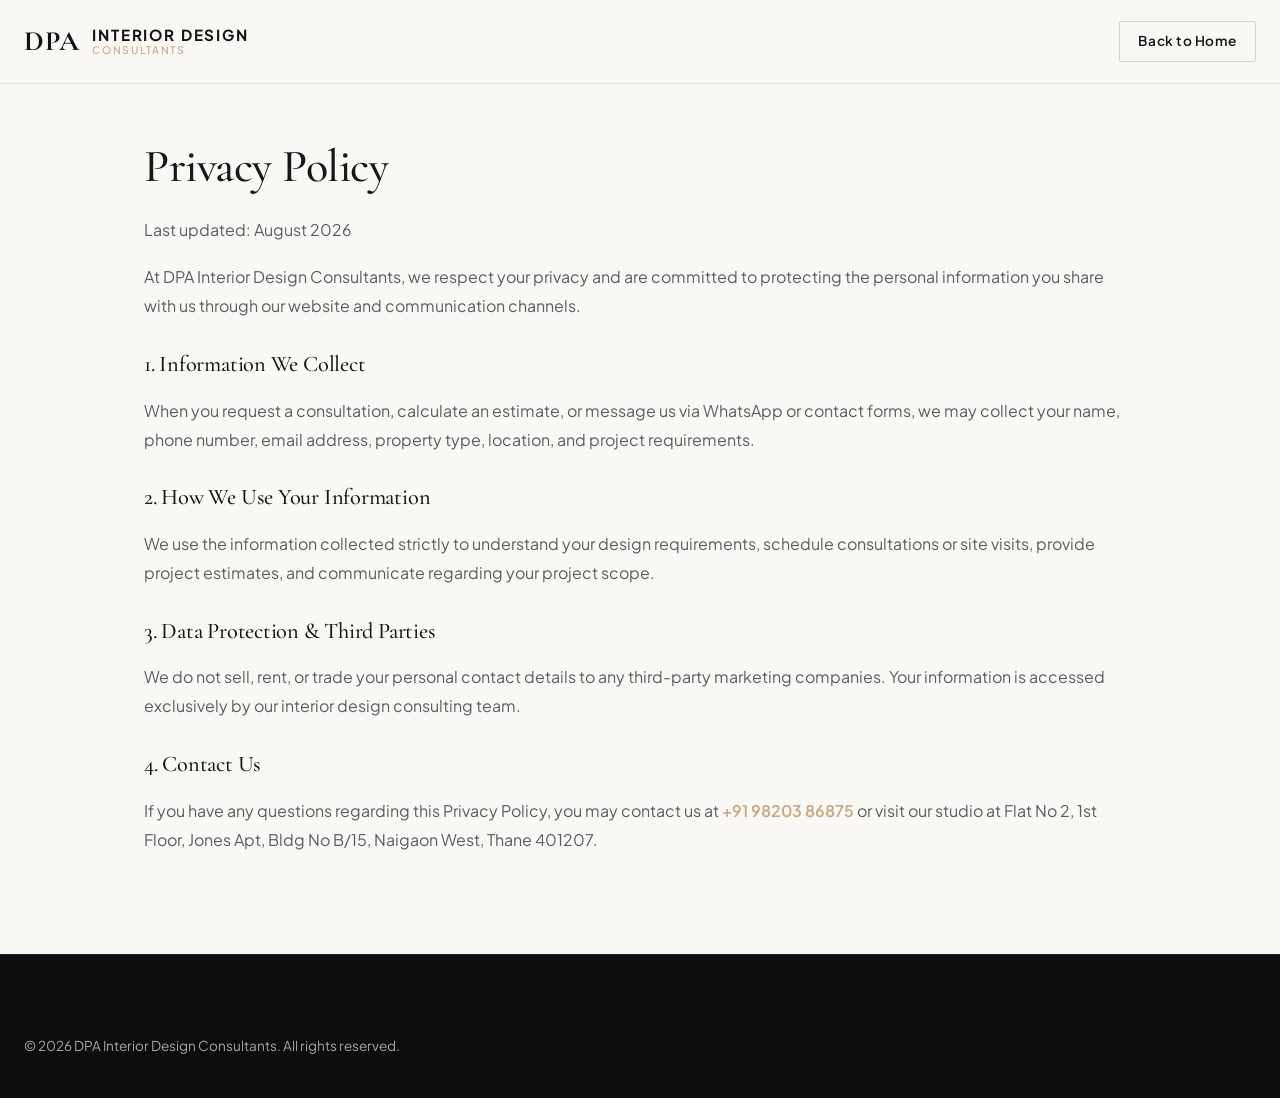
<file: privacy-policy.html>
<!DOCTYPE html>
<html lang="en">
<head>
  <meta charset="UTF-8">
  <meta name="viewport" content="width=device-width, initial-scale=1.0">
  <title>Privacy Policy | DPA Interior Design Consultants</title>
  <meta name="robots" content="noindex, follow">
  <link rel="stylesheet" href="css/style.css">
  <link rel="stylesheet" href="css/components.css">
</head>
<body style="background: #FAF8F5;">
  <header class="site-header is-light-page">
    <div class="container header-container">
      <a href="index.html" class="brand-logo">
        <span class="logo-symbol" style="color: #111215;">DPA</span>
        <div class="logo-text-wrap">
          <span class="logo-main-text" style="color: #111215;">Interior Design</span>
          <span class="logo-sub-text">Consultants</span>
        </div>
      </a>
      <a href="index.html" class="btn btn-outline-dark" style="padding: 8px 18px; font-size: 0.85rem;">Back to Home</a>
    </div>
  </header>

  <main class="section-spacing" style="padding-top: 140px;">
    <div class="container-narrow">
      <h1 class="heading-section" style="margin-bottom: 24px;">Privacy Policy</h1>
      <p style="color: var(--text-muted); margin-bottom: 20px;">Last updated: August 2026</p>

      <div style="color: var(--text-muted); line-height: 1.8; display: flex; flex-direction: column; gap: 20px;">
        <p>At DPA Interior Design Consultants, we respect your privacy and are committed to protecting the personal information you share with us through our website and communication channels.</p>
        
        <h2 style="font-size: 1.4rem; color: var(--text-main); margin-top: 10px;">1. Information We Collect</h2>
        <p>When you request a consultation, calculate an estimate, or message us via WhatsApp or contact forms, we may collect your name, phone number, email address, property type, location, and project requirements.</p>

        <h2 style="font-size: 1.4rem; color: var(--text-main); margin-top: 10px;">2. How We Use Your Information</h2>
        <p>We use the information collected strictly to understand your design requirements, schedule consultations or site visits, provide project estimates, and communicate regarding your project scope.</p>

        <h2 style="font-size: 1.4rem; color: var(--text-main); margin-top: 10px;">3. Data Protection &amp; Third Parties</h2>
        <p>We do not sell, rent, or trade your personal contact details to any third-party marketing companies. Your information is accessed exclusively by our interior design consulting team.</p>

        <h2 style="font-size: 1.4rem; color: var(--text-main); margin-top: 10px;">4. Contact Us</h2>
        <p>If you have any questions regarding this Privacy Policy, you may contact us at <a href="tel:9820386875" style="color: var(--accent-gold); font-weight: 600;">+91 98203 86875</a> or visit our studio at Flat No 2, 1st Floor, Jones Apt, Bldg No B/15, Naigaon West, Thane 401207.</p>
      </div>
    </div>
  </main>

  <footer class="site-footer">
    <div class="container text-center">
      <p style="font-size: 0.85rem; color: var(--text-light-muted);">&copy; 2026 DPA Interior Design Consultants. All rights reserved.</p>
    </div>
  </footer>
</body>
</html>
</file>
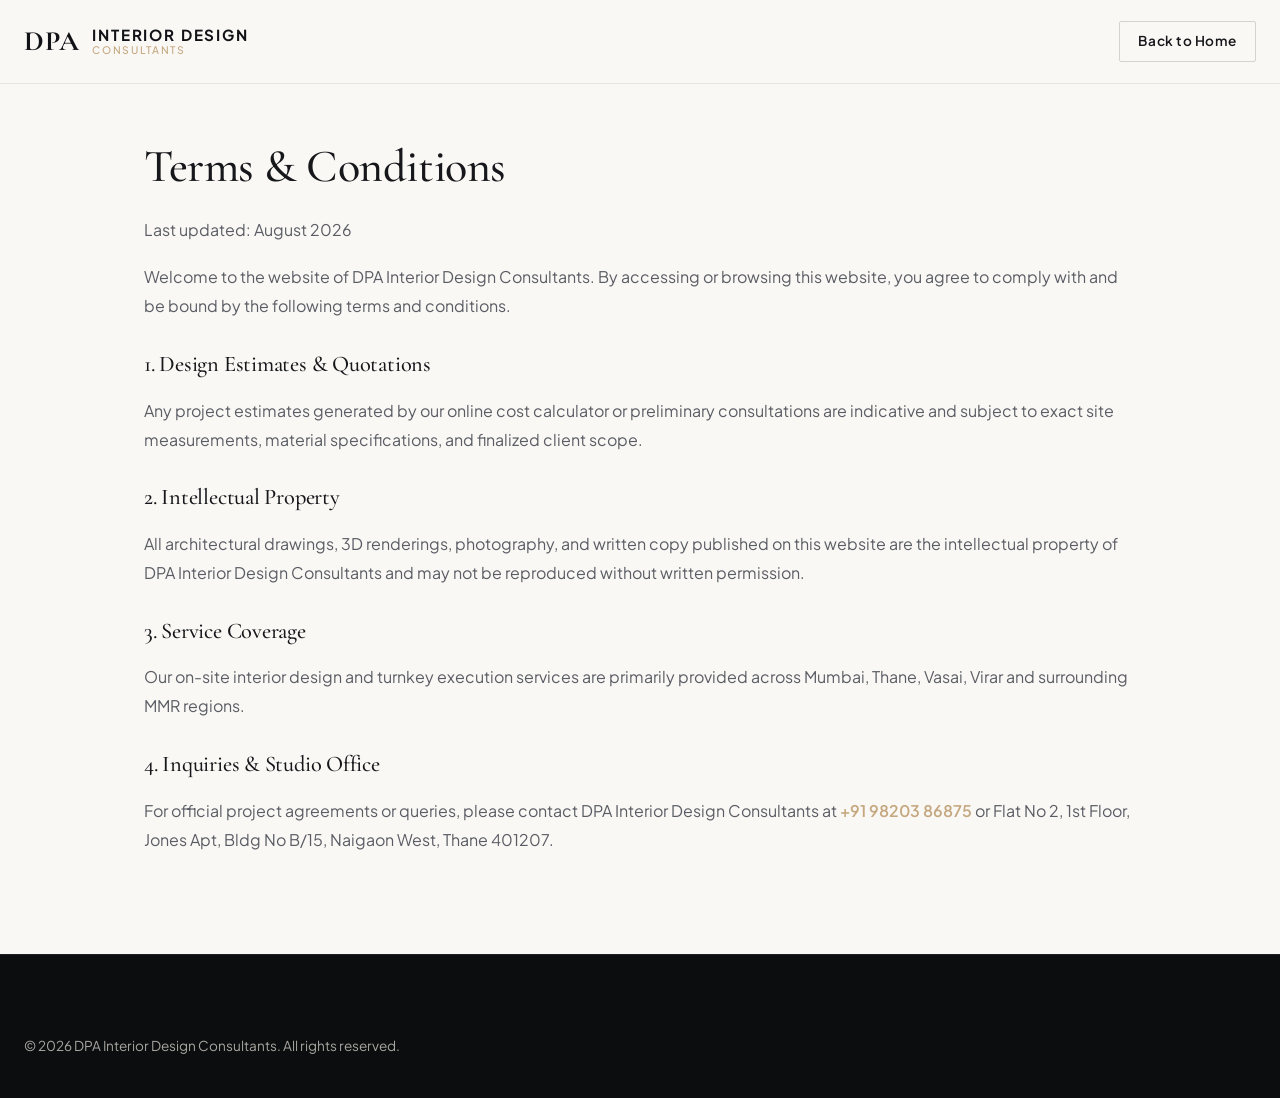
<file: terms-conditions.html>
<!DOCTYPE html>
<html lang="en">
<head>
  <meta charset="UTF-8">
  <meta name="viewport" content="width=device-width, initial-scale=1.0">
  <title>Terms &amp; Conditions | DPA Interior Design Consultants</title>
  <meta name="robots" content="noindex, follow">
  <link rel="stylesheet" href="css/style.css">
  <link rel="stylesheet" href="css/components.css">
</head>
<body style="background: #FAF8F5;">
  <header class="site-header is-light-page">
    <div class="container header-container">
      <a href="index.html" class="brand-logo">
        <span class="logo-symbol" style="color: #111215;">DPA</span>
        <div class="logo-text-wrap">
          <span class="logo-main-text" style="color: #111215;">Interior Design</span>
          <span class="logo-sub-text">Consultants</span>
        </div>
      </a>
      <a href="index.html" class="btn btn-outline-dark" style="padding: 8px 18px; font-size: 0.85rem;">Back to Home</a>
    </div>
  </header>

  <main class="section-spacing" style="padding-top: 140px;">
    <div class="container-narrow">
      <h1 class="heading-section" style="margin-bottom: 24px;">Terms &amp; Conditions</h1>
      <p style="color: var(--text-muted); margin-bottom: 20px;">Last updated: August 2026</p>

      <div style="color: var(--text-muted); line-height: 1.8; display: flex; flex-direction: column; gap: 20px;">
        <p>Welcome to the website of DPA Interior Design Consultants. By accessing or browsing this website, you agree to comply with and be bound by the following terms and conditions.</p>
        
        <h2 style="font-size: 1.4rem; color: var(--text-main); margin-top: 10px;">1. Design Estimates &amp; Quotations</h2>
        <p>Any project estimates generated by our online cost calculator or preliminary consultations are indicative and subject to exact site measurements, material specifications, and finalized client scope.</p>

        <h2 style="font-size: 1.4rem; color: var(--text-main); margin-top: 10px;">2. Intellectual Property</h2>
        <p>All architectural drawings, 3D renderings, photography, and written copy published on this website are the intellectual property of DPA Interior Design Consultants and may not be reproduced without written permission.</p>

        <h2 style="font-size: 1.4rem; color: var(--text-main); margin-top: 10px;">3. Service Coverage</h2>
        <p>Our on-site interior design and turnkey execution services are primarily provided across Mumbai, Thane, Vasai, Virar and surrounding MMR regions.</p>

        <h2 style="font-size: 1.4rem; color: var(--text-main); margin-top: 10px;">4. Inquiries &amp; Studio Office</h2>
        <p>For official project agreements or queries, please contact DPA Interior Design Consultants at <a href="tel:9820386875" style="color: var(--accent-gold); font-weight: 600;">+91 98203 86875</a> or Flat No 2, 1st Floor, Jones Apt, Bldg No B/15, Naigaon West, Thane 401207.</p>
      </div>
    </div>
  </main>

  <footer class="site-footer">
    <div class="container text-center">
      <p style="font-size: 0.85rem; color: var(--text-light-muted);">&copy; 2026 DPA Interior Design Consultants. All rights reserved.</p>
    </div>
  </footer>
</body>
</html>
</file>
<file: css/style.css>
/* ==========================================================================
   DPA INTERIOR DESIGN CONSULTANTS - DESIGN SYSTEM & MASTER STYLESHEET
   Serving Mumbai, Thane, Vasai, Virar
   ========================================================================== */

/* --- Google Fonts Import --- */
@import url('https://fonts.googleapis.com/css2?family=Cormorant+Garamond:ital,wght@0,400;0,500;0,600;0,700;1,400&family=Plus+Jakarta+Sans:wght@300;400;500;600;700&display=swap');

/* --- CSS Variables / Design Tokens --- */
:root {
  /* Color Palette */
  --bg-body: #FAF8F5;
  --bg-surface: #FFFFFF;
  --bg-warm: #F3EFE6;
  --bg-beige: #EAE4D8;
  --bg-dark: #111215;
  --bg-dark-surface: #181A1E;
  --bg-dark-elevated: #22252C;

  --text-main: #16171A;
  --text-muted: #5A5D64;
  --text-subtle: #858890;
  --text-light: #F8F6F2;
  --text-light-muted: #A8A6A0;

  --accent-gold: #C5A880;
  --accent-gold-hover: #B4966E;
  --accent-gold-light: #EFE8DE;
  --accent-gold-subtle: rgba(197, 168, 128, 0.15);
  
  --whatsapp-green: #25D366;
  --whatsapp-dark: #128C7E;
  --whatsapp-hover: #20BA5A;

  --border-light: rgba(22, 23, 26, 0.08);
  --border-medium: rgba(22, 23, 26, 0.16);
  --border-dark: rgba(248, 246, 242, 0.12);
  --border-gold: rgba(197, 168, 128, 0.35);

  /* Typography */
  --font-serif: 'Cormorant Garamond', Georgia, serif;
  --font-sans: 'Plus Jakarta Sans', -apple-system, BlinkMacSystemFont, sans-serif;

  /* Elevations & Shadows */
  --shadow-sm: 0 2px 8px rgba(0, 0, 0, 0.04);
  --shadow-md: 0 10px 30px rgba(0, 0, 0, 0.07);
  --shadow-lg: 0 20px 50px rgba(0, 0, 0, 0.12);
  --shadow-gold: 0 10px 25px rgba(197, 168, 128, 0.25);
  --shadow-dark: 0 20px 40px rgba(0, 0, 0, 0.35);

  /* Transitions */
  --transition-fast: 0.2s cubic-bezier(0.25, 1, 0.5, 1);
  --transition-normal: 0.35s cubic-bezier(0.25, 1, 0.5, 1);
  --transition-slow: 0.6s cubic-bezier(0.16, 1, 0.3, 1);

  /* Spacing & Layout */
  --container-max: 1280px;
  --container-narrow: 1040px;
  --header-height: 84px;
  --border-radius-sm: 2px;
  --border-radius-md: 6px;
  --border-radius-lg: 12px;
}

/* --- Global Reset & Box Sizing --- */
*, *::before, *::after {
  box-sizing: border-box;
  margin: 0;
  padding: 0;
}

html {
  font-size: 16px;
  scroll-behavior: smooth;
  -webkit-font-smoothing: antialiased;
  -moz-osx-font-smoothing: grayscale;
}

body {
  font-family: var(--font-sans);
  background-color: var(--bg-body);
  color: var(--text-main);
  line-height: 1.65;
  font-weight: 400;
  overflow-x: hidden;
  position: relative;
}

img, picture, svg, video {
  display: block;
  max-width: 100%;
  height: auto;
}

a {
  color: inherit;
  text-decoration: none;
  transition: color var(--transition-fast);
}

button, input, select, textarea {
  font: inherit;
  color: inherit;
}

button {
  background: none;
  border: none;
  cursor: pointer;
}

ul, ol {
  list-style: none;
}

/* --- Container & Layout Helpers --- */
.container {
  width: 100%;
  max-width: var(--container-max);
  margin-left: auto;
  margin-right: auto;
  padding-left: 24px;
  padding-right: 24px;
}

.container-narrow {
  width: 100%;
  max-width: var(--container-narrow);
  margin-left: auto;
  margin-right: auto;
  padding-left: 24px;
  padding-right: 24px;
}

.container-fluid {
  width: 100%;
  padding-left: 24px;
  padding-right: 24px;
}

.section-spacing {
  padding-top: 100px;
  padding-bottom: 100px;
}

.section-spacing-sm {
  padding-top: 64px;
  padding-bottom: 64px;
}

/* --- Typography System --- */
h1, h2, h3, h4, .font-serif {
  font-family: var(--font-serif);
  font-weight: 500;
  line-height: 1.15;
  color: var(--text-main);
  letter-spacing: -0.01em;
}

.heading-hero {
  font-size: clamp(2.8rem, 5.5vw, 4.8rem);
  font-weight: 500;
  line-height: 1.08;
  letter-spacing: -0.02em;
}

.heading-section {
  font-size: clamp(2.2rem, 3.6vw, 3.2rem);
  line-height: 1.15;
  margin-bottom: 16px;
}

.heading-sub {
  font-size: clamp(1.35rem, 2vw, 1.75rem);
  font-weight: 600;
}

.subheading-lead {
  font-size: clamp(1.05rem, 1.25vw, 1.2rem);
  color: var(--text-muted);
  line-height: 1.65;
  max-width: 680px;
}

.section-header {
  margin-bottom: 56px;
}

.section-header.text-center {
  text-align: center;
  margin-left: auto;
  margin-right: auto;
}

.section-header.text-center .subheading-lead {
  margin-left: auto;
  margin-right: auto;
}

/* Micro Caps Label */
.label-eyebrow {
  display: inline-flex;
  align-items: center;
  gap: 8px;
  font-size: 0.8rem;
  font-weight: 600;
  text-transform: uppercase;
  letter-spacing: 0.18em;
  color: var(--accent-gold);
  margin-bottom: 12px;
}

.label-eyebrow::before {
  content: '';
  display: inline-block;
  width: 24px;
  height: 1px;
  background-color: var(--accent-gold);
}

.label-eyebrow.no-line::before {
  display: none;
}

.label-eyebrow.text-light {
  color: var(--accent-gold);
}

.label-eyebrow.text-light::before {
  background-color: var(--accent-gold);
}

/* Location Pills */
.location-pills {
  display: inline-flex;
  flex-wrap: wrap;
  align-items: center;
  gap: 8px;
  font-size: 0.85rem;
  font-weight: 500;
  letter-spacing: 0.06em;
  color: var(--text-light-muted);
}

.location-dot {
  color: var(--accent-gold);
  font-size: 0.75rem;
}

/* --- Action Buttons & CTAs --- */
.btn {
  display: inline-flex;
  align-items: center;
  justify-content: center;
  gap: 10px;
  padding: 15px 30px;
  font-size: 0.95rem;
  font-weight: 600;
  letter-spacing: 0.04em;
  border-radius: var(--border-radius-sm);
  transition: all var(--transition-normal);
  text-align: center;
  position: relative;
  overflow: hidden;
  cursor: pointer;
  white-space: nowrap;
}

.btn svg {
  transition: transform var(--transition-fast);
  flex-shrink: 0;
}

.btn:hover svg {
  transform: translateX(4px);
}

/* Primary CTA - Gold / Charcoal */
.btn-primary {
  background-color: var(--accent-gold);
  color: #FFFFFF;
  border: 1px solid var(--accent-gold);
  box-shadow: 0 4px 15px rgba(197, 168, 128, 0.3);
}

.btn-primary:hover {
  background-color: var(--accent-gold-hover);
  border-color: var(--accent-gold-hover);
  box-shadow: 0 8px 25px rgba(197, 168, 128, 0.45);
  transform: translateY(-2px);
  color: #FFFFFF;
}

/* Secondary CTA - Outline */
.btn-outline-light {
  background: transparent;
  color: var(--text-light);
  border: 1px solid rgba(255, 255, 255, 0.35);
  backdrop-filter: blur(4px);
}

.btn-outline-light:hover {
  background: rgba(255, 255, 255, 0.15);
  border-color: #FFFFFF;
  color: #FFFFFF;
  transform: translateY(-2px);
}

.btn-outline-dark {
  background: transparent;
  color: var(--text-main);
  border: 1px solid var(--border-medium);
}

.btn-outline-dark:hover {
  background: var(--text-main);
  color: #FFFFFF;
  border-color: var(--text-main);
  transform: translateY(-2px);
}

/* Dark Solid Button */
.btn-dark {
  background-color: var(--bg-dark);
  color: #FFFFFF;
  border: 1px solid var(--bg-dark);
}

.btn-dark:hover {
  background-color: #000000;
  transform: translateY(-2px);
  box-shadow: var(--shadow-md);
  color: #FFFFFF;
}

/* WhatsApp CTA Button */
.btn-whatsapp {
  background-color: var(--whatsapp-green);
  color: #FFFFFF;
  border: 1px solid var(--whatsapp-green);
  box-shadow: 0 4px 14px rgba(37, 211, 102, 0.3);
}

.btn-whatsapp:hover {
  background-color: var(--whatsapp-hover);
  border-color: var(--whatsapp-hover);
  transform: translateY(-2px);
  box-shadow: 0 8px 22px rgba(37, 211, 102, 0.45);
  color: #FFFFFF;
}

/* Minimal Text Link CTA */
.btn-link-arrow {
  display: inline-flex;
  align-items: center;
  gap: 8px;
  font-size: 0.95rem;
  font-weight: 600;
  letter-spacing: 0.04em;
  color: var(--text-main);
  padding: 4px 0;
  position: relative;
}

.btn-link-arrow::after {
  content: '';
  position: absolute;
  bottom: 0;
  left: 0;
  width: 100%;
  height: 1px;
  background-color: currentColor;
  transform: scaleX(0.35);
  transform-origin: left;
  transition: transform var(--transition-normal);
}

.btn-link-arrow:hover::after {
  transform: scaleX(1);
}

.btn-link-arrow svg {
  transition: transform var(--transition-fast);
}

.btn-link-arrow:hover svg {
  transform: translateX(5px);
}

.btn-link-arrow.text-light {
  color: var(--text-light);
}

.btn-link-arrow.text-gold {
  color: var(--accent-gold);
}

/* Button Group */
.btn-group {
  display: flex;
  flex-wrap: wrap;
  align-items: center;
  gap: 16px;
}

/* --- Section Dark Themes --- */
.bg-dark-section {
  background-color: var(--bg-dark);
  color: var(--text-light);
}

.bg-dark-section h1,
.bg-dark-section h2,
.bg-dark-section h3,
.bg-dark-section h4 {
  color: var(--text-light);
}

.bg-dark-section .subheading-lead {
  color: var(--text-light-muted);
}

.bg-warm-section {
  background-color: var(--bg-warm);
}

/* --- Grid Utilities --- */
.grid-2 {
  display: grid;
  grid-template-columns: repeat(2, 1fr);
  gap: 48px;
  align-items: center;
}

.grid-3 {
  display: grid;
  grid-template-columns: repeat(3, 1fr);
  gap: 32px;
}

.grid-4 {
  display: grid;
  grid-template-columns: repeat(4, 1fr);
  gap: 24px;
}

/* --- Animations & Keyframes --- */
@keyframes fadeIn {
  from { opacity: 0; }
  to { opacity: 1; }
}

@keyframes fadeInUp {
  from {
    opacity: 0;
    transform: translateY(28px);
  }
  to {
    opacity: 1;
    transform: translateY(0);
  }
}

@keyframes pulseGlow {
  0%, 100% {
    box-shadow: 0 0 0 0 rgba(37, 211, 102, 0.4);
  }
  50% {
    box-shadow: 0 0 0 14px rgba(37, 211, 102, 0);
  }
}

@keyframes subtleBounce {
  0%, 20%, 50%, 80%, 100% { transform: translateY(0); }
  40% { transform: translateY(6px); }
  60% { transform: translateY(3px); }
}

.fade-in {
  animation: fadeIn 0.8s ease forwards;
}

.fade-in-up {
  animation: fadeInUp 0.9s cubic-bezier(0.16, 1, 0.3, 1) forwards;
}

/* Scroll reveal utility classes handled by JS */
.reveal {
  opacity: 0;
  transform: translateY(30px);
  transition: opacity 0.8s cubic-bezier(0.16, 1, 0.3, 1), transform 0.8s cubic-bezier(0.16, 1, 0.3, 1);
  will-change: opacity, transform;
}

.reveal.is-visible {
  opacity: 1;
  transform: translateY(0);
}

.reveal-delay-1 { transition-delay: 0.1s; }
.reveal-delay-2 { transition-delay: 0.2s; }
.reveal-delay-3 { transition-delay: 0.3s; }
.reveal-delay-4 { transition-delay: 0.4s; }

/* Responsive adjustments */
@media (max-width: 991px) {
  .section-spacing {
    padding-top: 80px;
    padding-bottom: 80px;
  }
  .grid-2, .grid-3, .grid-4 {
    grid-template-columns: 1fr;
    gap: 32px;
  }
}

@media (max-width: 767px) {
  .section-spacing {
    padding-top: 60px;
    padding-bottom: 60px;
  }
  .btn-group {
    flex-direction: column;
    width: 100%;
  }
  .btn-group .btn {
    width: 100%;
  }
}
</file>
<file: css/components.css>
/* ==========================================================================
   DPA INTERIOR DESIGN CONSULTANTS - COMPONENTS & UI MODULES
   ========================================================================== */

/* --------------------------------------------------------------------------
   1. STICKY HEADER & NAVIGATION
   -------------------------------------------------------------------------- */
.site-header {
  position: fixed;
  top: 0;
  left: 0;
  width: 100%;
  height: var(--header-height);
  z-index: 1000;
  transition: all var(--transition-normal);
  background: transparent;
}

.site-header.is-scrolled {
  background: rgba(18, 19, 22, 0.88);
  backdrop-filter: blur(14px);
  -webkit-backdrop-filter: blur(14px);
  border-bottom: 1px solid rgba(255, 255, 255, 0.08);
  box-shadow: 0 10px 30px rgba(0, 0, 0, 0.25);
  height: 72px;
}

.site-header.is-light-page:not(.is-scrolled) {
  background: rgba(250, 248, 245, 0.92);
  backdrop-filter: blur(12px);
  border-bottom: 1px solid var(--border-light);
}

.header-container {
  display: flex;
  align-items: center;
  justify-content: space-between;
  height: 100%;
}

/* Brand Logo */
.brand-logo {
  display: flex;
  align-items: center;
  gap: 12px;
  text-decoration: none;
}

.logo-symbol {
  font-family: var(--font-serif);
  font-size: 1.75rem;
  font-weight: 700;
  letter-spacing: 0.04em;
  color: #FFFFFF;
  line-height: 1;
}

.site-header.is-light-page:not(.is-scrolled) .logo-symbol {
  color: var(--text-main);
}

.logo-text-wrap {
  display: flex;
  flex-direction: column;
}

.logo-main-text {
  font-size: 0.95rem;
  font-weight: 700;
  letter-spacing: 0.12em;
  text-transform: uppercase;
  color: #FFFFFF;
  line-height: 1.1;
}

.site-header.is-light-page:not(.is-scrolled) .logo-main-text {
  color: var(--text-main);
}

.logo-sub-text {
  font-size: 0.65rem;
  font-weight: 500;
  letter-spacing: 0.16em;
  text-transform: uppercase;
  color: var(--accent-gold);
  line-height: 1.2;
}

/* Nav Menu */
.nav-menu {
  display: flex;
  align-items: center;
  gap: 36px;
}

.nav-link {
  font-size: 0.9rem;
  font-weight: 500;
  letter-spacing: 0.05em;
  color: rgba(255, 255, 255, 0.85);
  position: relative;
  padding: 6px 0;
  transition: color var(--transition-fast);
}

.site-header.is-light-page:not(.is-scrolled) .nav-link {
  color: var(--text-main);
}

.nav-link::after {
  content: '';
  position: absolute;
  bottom: 0;
  left: 0;
  width: 0;
  height: 2px;
  background-color: var(--accent-gold);
  transition: width var(--transition-normal);
}

.nav-link:hover,
.nav-link.active {
  color: #FFFFFF;
}

.site-header.is-light-page:not(.is-scrolled) .nav-link:hover,
.site-header.is-light-page:not(.is-scrolled) .nav-link.active {
  color: var(--accent-gold);
}

.nav-link:hover::after,
.nav-link.active::after {
  width: 100%;
}

/* Header Actions */
.header-actions {
  display: flex;
  align-items: center;
  gap: 16px;
}

.header-whatsapp-btn {
  display: inline-flex;
  align-items: center;
  gap: 8px;
  padding: 10px 20px;
  font-size: 0.85rem;
  font-weight: 600;
  letter-spacing: 0.03em;
  color: #FFFFFF;
  background-color: var(--whatsapp-green);
  border-radius: var(--border-radius-sm);
  transition: all var(--transition-fast);
}

.header-whatsapp-btn:hover {
  background-color: var(--whatsapp-hover);
  transform: translateY(-1px);
}

/* Mobile Hamburger Toggle */
.mobile-nav-toggle {
  display: none;
  flex-direction: column;
  justify-content: center;
  gap: 5px;
  width: 40px;
  height: 40px;
  padding: 8px;
  cursor: pointer;
  z-index: 1100;
}

.hamburger-line {
  width: 100%;
  height: 2px;
  background-color: #FFFFFF;
  transition: all var(--transition-fast);
}

.site-header.is-light-page:not(.is-scrolled) .hamburger-line {
  background-color: var(--text-main);
}

.mobile-nav-toggle.is-active .hamburger-line:nth-child(1) {
  transform: translateY(7px) rotate(45deg);
  background-color: #FFFFFF;
}

.mobile-nav-toggle.is-active .hamburger-line:nth-child(2) {
  opacity: 0;
}

.mobile-nav-toggle.is-active .hamburger-line:nth-child(3) {
  transform: translateY(-7px) rotate(-45deg);
  background-color: #FFFFFF;
}

/* Mobile Navigation Overlay Drawer */
.mobile-drawer {
  position: fixed;
  top: 0;
  right: -100%;
  width: 100%;
  max-width: 380px;
  height: 100vh;
  background-color: var(--bg-dark);
  border-left: 1px solid rgba(255, 255, 255, 0.1);
  padding: 100px 32px 40px;
  display: flex;
  flex-direction: column;
  justify-content: space-between;
  transition: right 0.4s cubic-bezier(0.16, 1, 0.3, 1);
  z-index: 1050;
  box-shadow: -10px 0 40px rgba(0, 0, 0, 0.6);
}

.mobile-drawer.is-open {
  right: 0;
}

.mobile-drawer-overlay {
  position: fixed;
  inset: 0;
  background: rgba(0, 0, 0, 0.7);
  backdrop-filter: blur(4px);
  z-index: 1040;
  opacity: 0;
  visibility: hidden;
  transition: all var(--transition-normal);
}

.mobile-drawer-overlay.is-open {
  opacity: 1;
  visibility: visible;
}

.mobile-nav-list {
  display: flex;
  flex-direction: column;
  gap: 20px;
}

.mobile-nav-item a {
  font-family: var(--font-serif);
  font-size: 1.6rem;
  color: var(--text-light);
  display: block;
  padding: 4px 0;
  transition: color var(--transition-fast);
}

.mobile-nav-item a:hover,
.mobile-nav-item a.active {
  color: var(--accent-gold);
}

.mobile-drawer-footer {
  display: flex;
  flex-direction: column;
  gap: 16px;
  padding-top: 24px;
  border-top: 1px solid rgba(255, 255, 255, 0.1);
}

.mobile-contact-snippet {
  font-size: 0.85rem;
  color: var(--text-light-muted);
}

.mobile-contact-snippet a {
  color: var(--accent-gold);
  font-weight: 600;
}

/* --------------------------------------------------------------------------
   2. HERO SECTION
   -------------------------------------------------------------------------- */
.hero-section {
  position: relative;
  min-height: 100vh;
  display: flex;
  align-items: center;
  padding-top: calc(var(--header-height) + 40px);
  padding-bottom: 80px;
  background-color: var(--bg-dark);
  overflow: hidden;
}

.hero-background {
  position: absolute;
  inset: 0;
  z-index: 1;
}

.hero-background img {
  width: 100%;
  height: 100%;
  object-fit: cover;
  object-position: center 35%;
  transform: scale(1.03);
  transition: transform 8s ease;
}

.hero-section:hover .hero-background img {
  transform: scale(1.06);
}

.hero-overlay {
  position: absolute;
  inset: 0;
  background: linear-gradient(
    180deg,
    rgba(17, 18, 21, 0.75) 0%,
    rgba(17, 18, 21, 0.65) 45%,
    rgba(17, 18, 21, 0.92) 100%
  );
  z-index: 2;
}

.hero-content {
  position: relative;
  z-index: 3;
  max-width: 820px;
}

.hero-location-badge {
  display: inline-flex;
  align-items: center;
  gap: 8px;
  padding: 6px 14px;
  background: rgba(255, 255, 255, 0.08);
  border: 1px solid rgba(255, 255, 255, 0.15);
  backdrop-filter: blur(8px);
  border-radius: 30px;
  font-size: 0.8rem;
  font-weight: 500;
  letter-spacing: 0.1em;
  text-transform: uppercase;
  color: var(--text-light);
  margin-bottom: 24px;
}

.hero-headline {
  color: var(--text-light);
  margin-bottom: 20px;
}

.hero-subheadline {
  font-size: clamp(1.1rem, 1.4vw, 1.35rem);
  color: rgba(248, 246, 242, 0.9);
  line-height: 1.6;
  max-width: 650px;
  margin-bottom: 36px;
}

.hero-actions-wrap {
  margin-bottom: 24px;
}

.hero-note-link {
  display: inline-flex;
  align-items: center;
  gap: 6px;
  font-size: 0.9rem;
  color: var(--accent-gold);
  font-weight: 500;
  letter-spacing: 0.02em;
  transition: all var(--transition-fast);
}

.hero-note-link:hover {
  color: #FFFFFF;
  transform: translateX(4px);
}

.hero-scroll-indicator {
  position: absolute;
  bottom: 30px;
  left: 50%;
  transform: translateX(-50%);
  z-index: 3;
  display: flex;
  flex-direction: column;
  align-items: center;
  gap: 6px;
  color: rgba(255, 255, 255, 0.6);
  font-size: 0.72rem;
  text-transform: uppercase;
  letter-spacing: 0.15em;
  animation: subtleBounce 2.5s infinite;
}

/* --------------------------------------------------------------------------
   3. TRUST / QUICK VALUE BAR
   -------------------------------------------------------------------------- */
.trust-bar {
  background-color: var(--bg-surface);
  border-bottom: 1px solid var(--border-light);
  padding: 32px 0;
}

.trust-grid {
  display: grid;
  grid-template-columns: repeat(4, 1fr);
  gap: 24px;
}

.trust-item {
  display: flex;
  align-items: center;
  gap: 16px;
  padding: 0 12px;
  border-right: 1px solid var(--border-light);
}

.trust-item:last-child {
  border-right: none;
}

.trust-icon {
  width: 44px;
  height: 44px;
  border-radius: var(--border-radius-sm);
  background-color: var(--accent-gold-subtle);
  color: var(--accent-gold);
  display: flex;
  align-items: center;
  justify-content: center;
  flex-shrink: 0;
}

.trust-title {
  font-size: 0.95rem;
  font-weight: 600;
  color: var(--text-main);
  line-height: 1.25;
}

.trust-desc {
  font-size: 0.78rem;
  color: var(--text-muted);
  line-height: 1.35;
}

/* --------------------------------------------------------------------------
   4. FEATURED PROJECTS (ASYMMETRIC MASONRY / GRID)
   -------------------------------------------------------------------------- */
.filter-tabs {
  display: flex;
  align-items: center;
  justify-content: center;
  flex-wrap: wrap;
  gap: 10px;
  margin-bottom: 44px;
}

.filter-btn {
  padding: 8px 20px;
  font-size: 0.85rem;
  font-weight: 600;
  letter-spacing: 0.04em;
  color: var(--text-muted);
  border: 1px solid var(--border-light);
  background: var(--bg-surface);
  border-radius: 30px;
  transition: all var(--transition-fast);
  cursor: pointer;
}

.filter-btn:hover,
.filter-btn.active {
  background-color: var(--bg-dark);
  color: #FFFFFF;
  border-color: var(--bg-dark);
}

.projects-masonry {
  display: grid;
  grid-template-columns: repeat(12, 1fr);
  gap: 30px;
}

.project-card {
  position: relative;
  overflow: hidden;
  border-radius: var(--border-radius-sm);
  background-color: var(--bg-dark);
  transition: transform var(--transition-normal), box-shadow var(--transition-normal);
  display: block;
}

.project-card.col-7 {
  grid-column: span 7;
}

.project-card.col-5 {
  grid-column: span 5;
}

.project-card.col-6 {
  grid-column: span 6;
}

.project-card.col-4 {
  grid-column: span 4;
}

.project-card.col-8 {
  grid-column: span 8;
}

.project-card.col-12 {
  grid-column: span 12;
}

.project-media-wrap {
  position: relative;
  width: 100%;
  height: 100%;
  min-height: 380px;
  overflow: hidden;
}

.project-media-wrap img {
  width: 100%;
  height: 100%;
  object-fit: cover;
  transition: transform var(--transition-slow);
}

.project-card:hover .project-media-wrap img {
  transform: scale(1.08);
}

.project-overlay {
  position: absolute;
  inset: 0;
  background: linear-gradient(
    180deg,
    rgba(18, 19, 22, 0.1) 0%,
    rgba(18, 19, 22, 0.4) 40%,
    rgba(18, 19, 22, 0.95) 100%
  );
  opacity: 0.85;
  transition: opacity var(--transition-normal);
  display: flex;
  flex-direction: column;
  justify-content: space-between;
  padding: 28px;
}

.project-card:hover .project-overlay {
  opacity: 0.95;
}

.project-badge-tag {
  align-self: flex-start;
  padding: 6px 14px;
  background: rgba(18, 19, 22, 0.7);
  backdrop-filter: blur(8px);
  border: 1px solid rgba(255, 255, 255, 0.12);
  color: var(--accent-gold);
  font-size: 0.75rem;
  font-weight: 600;
  text-transform: uppercase;
  letter-spacing: 0.1em;
  border-radius: var(--border-radius-sm);
}

.project-details {
  transform: translateY(0);
  transition: transform var(--transition-normal);
}

.project-category {
  font-size: 0.8rem;
  color: var(--accent-gold);
  text-transform: uppercase;
  letter-spacing: 0.12em;
  margin-bottom: 6px;
  font-weight: 500;
}

.project-title {
  font-size: 1.5rem;
  color: var(--text-light);
  margin-bottom: 6px;
}

.project-location {
  display: flex;
  align-items: center;
  gap: 6px;
  font-size: 0.85rem;
  color: var(--text-light-muted);
  margin-bottom: 16px;
}

.project-cta-pill {
  display: inline-flex;
  align-items: center;
  gap: 8px;
  font-size: 0.85rem;
  font-weight: 600;
  color: #FFFFFF;
  opacity: 0.9;
  transition: all var(--transition-fast);
}

.project-card:hover .project-cta-pill {
  color: var(--accent-gold);
  transform: translateX(4px);
}

/* --------------------------------------------------------------------------
   5. CONVERSION BREAK SECTION
   -------------------------------------------------------------------------- */
.conversion-break {
  background-color: var(--bg-warm);
  position: relative;
  overflow: hidden;
}

.conversion-box {
  background: var(--bg-surface);
  border: 1px solid var(--border-light);
  border-radius: var(--border-radius-sm);
  overflow: hidden;
  box-shadow: var(--shadow-lg);
}

.conversion-box-grid {
  display: grid;
  grid-template-columns: 1fr 1fr;
  align-items: stretch;
}

.conversion-box-image {
  position: relative;
  min-height: 420px;
}

.conversion-box-image img {
  width: 100%;
  height: 100%;
  object-fit: cover;
}

.conversion-box-content {
  padding: 60px 48px;
  display: flex;
  flex-direction: column;
  justify-content: center;
}

.conversion-box-content .subtext-reassurance {
  margin-top: 14px;
  font-size: 0.85rem;
  color: var(--text-muted);
  font-style: italic;
}

/* --------------------------------------------------------------------------
   6. ABOUT DPA SECTION
   -------------------------------------------------------------------------- */
.about-image-stack {
  position: relative;
}

.about-img-main {
  width: 100%;
  height: 520px;
  object-fit: cover;
  border-radius: var(--border-radius-sm);
  box-shadow: var(--shadow-lg);
}

.about-badge-card {
  position: absolute;
  bottom: -24px;
  right: -24px;
  background-color: var(--bg-dark);
  color: var(--text-light);
  padding: 24px 28px;
  border-radius: var(--border-radius-sm);
  border: 1px solid rgba(255, 255, 255, 0.1);
  box-shadow: var(--shadow-dark);
  max-width: 240px;
}

.about-badge-card .number {
  font-family: var(--font-serif);
  font-size: 2.4rem;
  font-weight: 700;
  color: var(--accent-gold);
  line-height: 1;
  margin-bottom: 6px;
}

.about-badge-card .label {
  font-size: 0.85rem;
  color: var(--text-light-muted);
  line-height: 1.35;
}

.location-coverage-tags {
  display: flex;
  flex-wrap: wrap;
  gap: 10px;
  margin: 24px 0 32px;
}

.location-tag {
  display: inline-flex;
  align-items: center;
  gap: 6px;
  padding: 6px 14px;
  background-color: var(--bg-warm);
  border: 1px solid var(--border-medium);
  border-radius: 20px;
  font-size: 0.85rem;
  font-weight: 600;
  color: var(--text-main);
}

/* --------------------------------------------------------------------------
   7. SERVICES SECTION
   -------------------------------------------------------------------------- */
.service-cards-grid {
  display: grid;
  grid-template-columns: repeat(3, 1fr);
  gap: 28px;
}

.service-card {
  background: var(--bg-surface);
  border: 1px solid var(--border-light);
  padding: 40px 32px;
  border-radius: var(--border-radius-sm);
  transition: all var(--transition-normal);
  display: flex;
  flex-direction: column;
  justify-content: space-between;
  position: relative;
}

.service-card::before {
  content: '';
  position: absolute;
  top: 0;
  left: 0;
  width: 0;
  height: 3px;
  background-color: var(--accent-gold);
  transition: width var(--transition-normal);
}

.service-card:hover {
  transform: translateY(-6px);
  box-shadow: var(--shadow-md);
  border-color: var(--border-gold);
}

.service-card:hover::before {
  width: 100%;
}

.service-card-icon {
  width: 52px;
  height: 52px;
  background-color: var(--bg-warm);
  color: var(--accent-gold);
  border-radius: var(--border-radius-sm);
  display: flex;
  align-items: center;
  justify-content: center;
  margin-bottom: 24px;
  transition: all var(--transition-fast);
}

.service-card:hover .service-card-icon {
  background-color: var(--accent-gold);
  color: #FFFFFF;
}

.service-card-title {
  font-size: 1.4rem;
  margin-bottom: 12px;
  color: var(--text-main);
}

.service-card-desc {
  font-size: 0.92rem;
  color: var(--text-muted);
  line-height: 1.6;
  margin-bottom: 24px;
}

/* --------------------------------------------------------------------------
   8. WHY CHOOSE DPA (HORIZONTAL LAYOUT)
   -------------------------------------------------------------------------- */
.why-grid {
  display: grid;
  grid-template-columns: repeat(4, 1fr);
  gap: 24px;
}

.why-card {
  background: var(--bg-dark-surface);
  border: 1px solid var(--border-dark);
  padding: 36px 28px;
  border-radius: var(--border-radius-sm);
  position: relative;
  transition: all var(--transition-fast);
}

.why-card:hover {
  border-color: var(--accent-gold);
  transform: translateY(-4px);
}

.why-number {
  font-family: var(--font-serif);
  font-size: 1.8rem;
  color: var(--accent-gold);
  opacity: 0.8;
  margin-bottom: 16px;
  display: block;
}

.why-title {
  font-size: 1.2rem;
  color: var(--text-light);
  margin-bottom: 10px;
}

.why-desc {
  font-size: 0.88rem;
  color: var(--text-light-muted);
  line-height: 1.55;
}

/* --------------------------------------------------------------------------
   9. OUR 5-STEP PROCESS
   -------------------------------------------------------------------------- */
.process-timeline-grid {
  display: grid;
  grid-template-columns: repeat(5, 1fr);
  gap: 20px;
  position: relative;
}

.process-step-card {
  background: var(--bg-surface);
  border: 1px solid var(--border-light);
  padding: 32px 24px;
  border-radius: var(--border-radius-sm);
  position: relative;
  transition: all var(--transition-normal);
}

.process-step-card:hover {
  border-color: var(--accent-gold);
  box-shadow: var(--shadow-md);
  transform: translateY(-4px);
}

.process-step-num {
  font-family: var(--font-serif);
  font-size: 2.2rem;
  font-weight: 600;
  color: var(--accent-gold);
  line-height: 1;
  margin-bottom: 14px;
  display: block;
}

.process-step-title {
  font-size: 1.15rem;
  color: var(--text-main);
  margin-bottom: 10px;
}

.process-step-desc {
  font-size: 0.86rem;
  color: var(--text-muted);
  line-height: 1.5;
}

/* --------------------------------------------------------------------------
   10. SOCIAL PROOF / TESTIMONIALS
   -------------------------------------------------------------------------- */
.testimonials-grid {
  display: grid;
  grid-template-columns: repeat(3, 1fr);
  gap: 32px;
}

.testimonial-card {
  background: var(--bg-surface);
  border: 1px solid var(--border-light);
  padding: 40px 32px;
  border-radius: var(--border-radius-sm);
  display: flex;
  flex-direction: column;
  justify-content: space-between;
  box-shadow: var(--shadow-sm);
  position: relative;
}

.testimonial-quote-icon {
  font-family: var(--font-serif);
  font-size: 3rem;
  color: var(--accent-gold);
  line-height: 0.8;
  margin-bottom: 16px;
  opacity: 0.6;
}

.testimonial-text {
  font-size: 0.95rem;
  line-height: 1.65;
  color: var(--text-main);
  margin-bottom: 24px;
  font-style: normal;
}

.testimonial-author {
  display: flex;
  align-items: center;
  gap: 14px;
  padding-top: 20px;
  border-top: 1px solid var(--border-light);
}

.author-avatar-initials {
  width: 44px;
  height: 44px;
  border-radius: 50%;
  background: var(--bg-warm);
  color: var(--accent-gold);
  font-weight: 700;
  font-size: 0.9rem;
  display: flex;
  align-items: center;
  justify-content: center;
}

.author-name {
  font-size: 0.95rem;
  font-weight: 600;
  color: var(--text-main);
}

.author-meta {
  font-size: 0.8rem;
  color: var(--text-muted);
}

/* --------------------------------------------------------------------------
   11. INSTAGRAM GRID SECTION & PROFILE BANNER
   -------------------------------------------------------------------------- */
.instagram-profile-card {
  max-width: 680px;
  margin: 0 auto 36px;
  background: var(--bg-surface);
  border: 1px solid var(--border-light);
  border-radius: var(--border-radius-sm);
  padding: 24px 28px;
  display: flex;
  align-items: center;
  justify-content: space-between;
  gap: 20px;
  box-shadow: var(--shadow-sm);
}

.instagram-profile-meta {
  display: flex;
  align-items: center;
  gap: 16px;
}

.instagram-avatar {
  width: 56px;
  height: 56px;
  border-radius: 50%;
  background: linear-gradient(45deg, #f09433 0%, #e6683c 25%, #dc2743 50%, #cc2366 75%, #bc1888 100%);
  padding: 2.5px;
  display: flex;
  align-items: center;
  justify-content: center;
  flex-shrink: 0;
}

.instagram-avatar-inner {
  width: 100%;
  height: 100%;
  background-color: var(--bg-dark);
  color: var(--accent-gold);
  border-radius: 50%;
  display: flex;
  align-items: center;
  justify-content: center;
  font-family: var(--font-serif);
  font-weight: 700;
  font-size: 1.1rem;
}

.instagram-handle-title {
  font-size: 1rem;
  font-weight: 700;
  color: var(--text-main);
  display: flex;
  align-items: center;
  gap: 6px;
}

.instagram-handle-sub {
  font-size: 0.82rem;
  color: var(--text-muted);
  line-height: 1.4;
}

.instagram-grid {
  display: grid;
  grid-template-columns: repeat(3, 1fr);
  gap: 24px;
  margin-bottom: 40px;
}

.instagram-card {
  position: relative;
  background: var(--bg-surface);
  border: 1px solid var(--border-light);
  border-radius: var(--border-radius-sm);
  overflow: hidden;
  display: flex;
  flex-direction: column;
  transition: all var(--transition-normal);
}

.instagram-card:hover {
  transform: translateY(-6px);
  box-shadow: var(--shadow-md);
  border-color: var(--border-gold);
}

.instagram-media-wrap {
  position: relative;
  aspect-ratio: 4 / 3;
  overflow: hidden;
  background-color: var(--bg-dark);
}

.instagram-media-wrap img {
  width: 100%;
  height: 100%;
  object-fit: cover;
  transition: transform var(--transition-slow);
}

.instagram-card:hover .instagram-media-wrap img {
  transform: scale(1.08);
}

.instagram-tag-badge {
  position: absolute;
  top: 14px;
  left: 14px;
  padding: 4px 10px;
  background: rgba(18, 19, 22, 0.82);
  backdrop-filter: blur(8px);
  color: var(--accent-gold);
  font-size: 0.72rem;
  font-weight: 600;
  text-transform: uppercase;
  letter-spacing: 0.08em;
  border-radius: var(--border-radius-sm);
  z-index: 2;
}

.instagram-card-body {
  padding: 20px;
  display: flex;
  flex-direction: column;
  justify-content: space-between;
  flex-grow: 1;
}

.instagram-post-title {
  font-size: 1.05rem;
  font-weight: 600;
  color: var(--text-main);
  margin-bottom: 6px;
  line-height: 1.35;
}

.instagram-post-desc {
  font-size: 0.84rem;
  color: var(--text-muted);
  line-height: 1.5;
  margin-bottom: 14px;
}

.instagram-post-link {
  display: inline-flex;
  align-items: center;
  gap: 6px;
  font-size: 0.82rem;
  font-weight: 600;
  color: #cc2366;
  transition: color var(--transition-fast);
}

.instagram-post-link:hover {
  color: var(--text-main);
}

/* --------------------------------------------------------------------------
   12. HIGH-CONVERSION CONTACT SECTION & FORM
   -------------------------------------------------------------------------- */
.contact-section-grid {
  display: grid;
  grid-template-columns: 5fr 7fr;
  gap: 56px;
  align-items: flex-start;
}

.contact-info-panel {
  padding-right: 20px;
}

.contact-info-list {
  display: flex;
  flex-direction: column;
  gap: 24px;
  margin-top: 32px;
}

.contact-info-card {
  display: flex;
  gap: 16px;
  align-items: flex-start;
}

.contact-info-icon {
  width: 44px;
  height: 44px;
  background-color: var(--bg-dark-elevated);
  color: var(--accent-gold);
  border-radius: var(--border-radius-sm);
  display: flex;
  align-items: center;
  justify-content: center;
  flex-shrink: 0;
}

.contact-info-title {
  font-size: 0.85rem;
  text-transform: uppercase;
  letter-spacing: 0.1em;
  color: var(--text-light-muted);
  margin-bottom: 4px;
}

.contact-info-val {
  font-size: 1rem;
  color: var(--text-light);
  font-weight: 500;
}

.contact-info-val a:hover {
  color: var(--accent-gold);
}

/* Form Container */
.lead-form-card {
  background-color: var(--bg-dark-surface);
  border: 1px solid var(--border-dark);
  padding: 44px 40px;
  border-radius: var(--border-radius-sm);
  box-shadow: var(--shadow-dark);
}

.lead-form-grid {
  display: grid;
  grid-template-columns: 1fr 1fr;
  gap: 20px;
}

.form-group {
  display: flex;
  flex-direction: column;
  gap: 8px;
}

.form-group.full-width {
  grid-column: span 2;
}

.form-label {
  font-size: 0.82rem;
  font-weight: 600;
  text-transform: uppercase;
  letter-spacing: 0.08em;
  color: var(--text-light-muted);
}

.form-label .required-star {
  color: var(--accent-gold);
}

.form-input,
.form-select,
.form-textarea {
  width: 100%;
  padding: 14px 16px;
  background-color: var(--bg-dark-elevated);
  border: 1px solid var(--border-dark);
  border-radius: var(--border-radius-sm);
  color: var(--text-light);
  font-size: 0.95rem;
  transition: all var(--transition-fast);
}

.form-input:focus,
.form-select:focus,
.form-textarea:focus {
  outline: none;
  border-color: var(--accent-gold);
  box-shadow: 0 0 0 2px var(--accent-gold-subtle);
  background-color: #272A32;
}

.form-input::placeholder,
.form-textarea::placeholder {
  color: rgba(248, 246, 242, 0.4);
}

.form-select {
  appearance: none;
  background-image: url("data:image/svg+xml;charset=UTF-8,%3csvg xmlns='http://www.w3.org/2000/svg' viewBox='0 0 24 24' fill='none' stroke='%23C5A880' stroke-width='2' stroke-linecap='round' stroke-linejoin='round'%3e%3cpolyline points='6 9 12 15 18 9'%3e%3c/polyline%3e%3c/svg%3e");
  background-repeat: no-repeat;
  background-position: right 14px center;
  background-size: 16px;
  padding-right: 40px;
  cursor: pointer;
}

.form-select option {
  background-color: var(--bg-dark-surface);
  color: var(--text-light);
}

.form-textarea {
  resize: vertical;
  min-height: 100px;
}

.form-error-msg {
  font-size: 0.78rem;
  color: #FF6B6B;
  display: none;
}

.form-group.has-error .form-input,
.form-group.has-error .form-select {
  border-color: #FF6B6B;
}

.form-group.has-error .form-error-msg {
  display: block;
}

/* Success State Box */
.form-success-box {
  display: none;
  text-align: center;
  padding: 40px 20px;
}

.form-success-box.is-active {
  display: block;
}

.form-success-icon {
  width: 68px;
  height: 68px;
  border-radius: 50%;
  background: var(--accent-gold-subtle);
  color: var(--accent-gold);
  display: flex;
  align-items: center;
  justify-content: center;
  margin: 0 auto 20px;
}

.form-success-title {
  font-size: 1.8rem;
  color: var(--text-light);
  margin-bottom: 12px;
}

.form-success-desc {
  font-size: 1rem;
  color: var(--text-light-muted);
  max-width: 480px;
  margin: 0 auto 24px;
}

/* --------------------------------------------------------------------------
   13. INTERACTIVE PROJECT COST ESTIMATOR
   -------------------------------------------------------------------------- */
.estimator-card {
  background: var(--bg-surface);
  border: 1px solid var(--border-light);
  border-radius: var(--border-radius-sm);
  padding: 44px 40px;
  box-shadow: var(--shadow-lg);
}

.estimator-step-title {
  font-size: 1.1rem;
  font-weight: 600;
  margin-bottom: 16px;
  color: var(--text-main);
  display: flex;
  align-items: center;
  gap: 10px;
}

.estimator-step-title .badge-number {
  width: 26px;
  height: 26px;
  border-radius: 50%;
  background: var(--accent-gold);
  color: #FFFFFF;
  font-size: 0.8rem;
  display: inline-flex;
  align-items: center;
  justify-content: center;
}

.estimator-options-grid {
  display: grid;
  grid-template-columns: repeat(4, 1fr);
  gap: 14px;
  margin-bottom: 32px;
}

.estimator-option-tile {
  border: 1.5px solid var(--border-light);
  border-radius: var(--border-radius-sm);
  padding: 16px 12px;
  text-align: center;
  cursor: pointer;
  transition: all var(--transition-fast);
  background: var(--bg-body);
}

.estimator-option-tile:hover {
  border-color: var(--accent-gold);
  background: var(--bg-surface);
}

.estimator-option-tile.is-selected {
  border-color: var(--accent-gold);
  background: var(--accent-gold-subtle);
}

.estimator-option-tile input {
  display: none;
}

.estimator-option-name {
  font-size: 0.95rem;
  font-weight: 600;
  color: var(--text-main);
  display: block;
}

.estimator-option-sub {
  font-size: 0.75rem;
  color: var(--text-muted);
}

.estimator-result-banner {
  background-color: var(--bg-dark);
  color: var(--text-light);
  padding: 32px;
  border-radius: var(--border-radius-sm);
  display: flex;
  align-items: center;
  justify-content: space-between;
  margin-top: 32px;
}

.estimator-calc-value {
  font-family: var(--font-serif);
  font-size: 2.2rem;
  font-weight: 700;
  color: var(--accent-gold);
  line-height: 1;
}

/* --------------------------------------------------------------------------
   14. UNIVERSAL CONSULTATION MODAL
   -------------------------------------------------------------------------- */
.modal-backdrop {
  position: fixed;
  inset: 0;
  background: rgba(18, 19, 22, 0.8);
  backdrop-filter: blur(8px);
  z-index: 2000;
  display: flex;
  align-items: center;
  justify-content: center;
  padding: 24px;
  opacity: 0;
  visibility: hidden;
  transition: all var(--transition-normal);
}

.modal-backdrop.is-active {
  opacity: 1;
  visibility: visible;
}

.modal-card {
  background: var(--bg-dark-surface);
  border: 1px solid var(--border-dark);
  border-radius: var(--border-radius-sm);
  max-width: 640px;
  width: 100%;
  max-height: 90vh;
  overflow-y: auto;
  padding: 40px;
  position: relative;
  box-shadow: var(--shadow-dark);
  transform: translateY(20px) scale(0.98);
  transition: all var(--transition-normal);
}

.modal-backdrop.is-active .modal-card {
  transform: translateY(0) scale(1);
}

.modal-close-btn {
  position: absolute;
  top: 20px;
  right: 20px;
  width: 36px;
  height: 36px;
  color: var(--text-light-muted);
  display: flex;
  align-items: center;
  justify-content: center;
  cursor: pointer;
  border-radius: 50%;
  background: var(--bg-dark-elevated);
  transition: all var(--transition-fast);
}

.modal-close-btn:hover {
  color: #FFFFFF;
  background: var(--accent-gold);
}

/* --------------------------------------------------------------------------
   15. FLOATING WHATSAPP BUTTON & MOBILE STICKY CONTACT BAR
   -------------------------------------------------------------------------- */
.floating-whatsapp-btn {
  position: fixed;
  bottom: 30px;
  right: 30px;
  z-index: 999;
  display: flex;
  align-items: center;
  gap: 10px;
  background-color: var(--whatsapp-green);
  color: #FFFFFF;
  padding: 14px 20px;
  border-radius: 50px;
  box-shadow: 0 8px 25px rgba(37, 211, 102, 0.4);
  font-size: 0.9rem;
  font-weight: 600;
  letter-spacing: 0.02em;
  transition: all var(--transition-normal);
  animation: pulseGlow 3s infinite;
}

.floating-whatsapp-btn:hover {
  background-color: var(--whatsapp-hover);
  transform: translateY(-3px) scale(1.02);
  box-shadow: 0 12px 30px rgba(37, 211, 102, 0.55);
  color: #FFFFFF;
}

.floating-whatsapp-btn .icon {
  display: flex;
  align-items: center;
  justify-content: center;
}

/* Mobile Sticky Bottom Action Bar */
.mobile-sticky-bottom-bar {
  display: none;
  position: fixed;
  bottom: 0;
  left: 0;
  width: 100%;
  background: rgba(18, 19, 22, 0.95);
  backdrop-filter: blur(12px);
  border-top: 1px solid rgba(255, 255, 255, 0.12);
  padding: 10px 16px;
  z-index: 1000;
  box-shadow: 0 -4px 20px rgba(0, 0, 0, 0.35);
}

.mobile-sticky-inner {
  display: grid;
  grid-template-columns: 1fr 1fr;
  gap: 10px;
}

.mobile-sticky-btn {
  display: flex;
  align-items: center;
  justify-content: center;
  gap: 8px;
  padding: 12px;
  border-radius: var(--border-radius-sm);
  font-size: 0.88rem;
  font-weight: 600;
  text-align: center;
  white-space: nowrap;
}

.mobile-sticky-btn.btn-wa {
  background-color: var(--whatsapp-green);
  color: #FFFFFF;
}

.mobile-sticky-btn.btn-call {
  background-color: var(--accent-gold);
  color: #FFFFFF;
}

/* --------------------------------------------------------------------------
   16. FINAL CTA BANNER & FOOTER
   -------------------------------------------------------------------------- */
.final-cta-section {
  position: relative;
  background-color: var(--bg-dark);
  padding: 120px 0;
  overflow: hidden;
}

.final-cta-bg {
  position: absolute;
  inset: 0;
  opacity: 0.22;
}

.final-cta-bg img {
  width: 100%;
  height: 100%;
  object-fit: cover;
}

.final-cta-content {
  position: relative;
  z-index: 2;
  text-align: center;
  max-width: 780px;
  margin: 0 auto;
}

/* Footer */
.site-footer {
  background-color: #0C0D0F;
  color: var(--text-light);
  padding-top: 80px;
  padding-bottom: 40px;
  border-top: 1px solid rgba(255, 255, 255, 0.08);
}

.footer-grid {
  display: grid;
  grid-template-columns: 4fr 2.5fr 2.5fr 3fr;
  gap: 48px;
  margin-bottom: 60px;
}

.footer-brand-bio {
  font-size: 0.9rem;
  color: var(--text-light-muted);
  line-height: 1.65;
  margin: 16px 0 24px;
  max-width: 320px;
}

.footer-col-title {
  font-family: var(--font-serif);
  font-size: 1.25rem;
  color: var(--text-light);
  margin-bottom: 20px;
  position: relative;
}

.footer-col-title::after {
  content: '';
  display: block;
  width: 24px;
  height: 1px;
  background-color: var(--accent-gold);
  margin-top: 8px;
}

.footer-nav-list {
  display: flex;
  flex-direction: column;
  gap: 12px;
}

.footer-nav-list a {
  font-size: 0.88rem;
  color: var(--text-light-muted);
  transition: color var(--transition-fast);
}

.footer-nav-list a:hover {
  color: var(--accent-gold);
}

.footer-contact-item {
  display: flex;
  align-items: flex-start;
  gap: 12px;
  font-size: 0.88rem;
  color: var(--text-light-muted);
  margin-bottom: 14px;
  line-height: 1.5;
}

.footer-contact-item .icon {
  color: var(--accent-gold);
  flex-shrink: 0;
  margin-top: 2px;
}

.footer-bottom {
  padding-top: 32px;
  border-top: 1px solid rgba(255, 255, 255, 0.08);
  display: flex;
  align-items: center;
  justify-content: space-between;
  font-size: 0.82rem;
  color: var(--text-light-muted);
  flex-wrap: wrap;
  gap: 16px;
}

.footer-legal-links {
  display: flex;
  gap: 20px;
}

.footer-legal-links a:hover {
  color: var(--accent-gold);
}

/* --------------------------------------------------------------------------
   17. RESPONSIVE BREAKPOINTS
   -------------------------------------------------------------------------- */
@media (max-width: 1024px) {
  .nav-menu, .header-whatsapp-btn {
    display: none;
  }
  .mobile-nav-toggle {
    display: flex;
  }
  .service-cards-grid {
    grid-template-columns: repeat(2, 1fr);
  }
  .why-grid {
    grid-template-columns: repeat(2, 1fr);
  }
  .process-timeline-grid {
    grid-template-columns: repeat(2, 1fr);
  }
  .testimonials-grid {
    grid-template-columns: 1fr;
  }
  .instagram-grid {
    grid-template-columns: repeat(3, 1fr);
  }
  .footer-grid {
    grid-template-columns: repeat(2, 1fr);
    gap: 36px;
  }
  .estimator-options-grid {
    grid-template-columns: repeat(2, 1fr);
  }
}

@media (max-width: 768px) {
  :root {
    --header-height: 70px;
  }

  body {
    padding-bottom: 60px; /* Offset for sticky mobile bottom bar */
  }

  .mobile-sticky-bottom-bar {
    display: block;
  }

  .floating-whatsapp-btn {
    bottom: 74px;
    right: 20px;
    padding: 12px;
    border-radius: 50%;
  }

  .floating-whatsapp-btn .text {
    display: none;
  }

  .trust-grid {
    grid-template-columns: 1fr 1fr;
    gap: 20px;
  }

  .trust-item {
    border-right: none;
    padding: 0;
  }

  .projects-masonry {
    grid-template-columns: 1fr;
    gap: 20px;
  }

  .project-card.col-7,
  .project-card.col-5,
  .project-card.col-6,
  .project-card.col-4,
  .project-card.col-8,
  .project-card.col-12 {
    grid-column: span 1;
  }

  .project-media-wrap {
    min-height: 320px;
  }

  .conversion-box-grid {
    grid-template-columns: 1fr;
  }

  .conversion-box-content {
    padding: 36px 24px;
  }

  .about-badge-card {
    position: static;
    margin-top: 16px;
    max-width: 100%;
  }

  .service-cards-grid {
    grid-template-columns: 1fr;
  }

  .why-grid {
    grid-template-columns: 1fr;
  }

  .process-timeline-grid {
    grid-template-columns: 1fr;
  }

  .contact-section-grid {
    grid-template-columns: 1fr;
    gap: 40px;
  }

  .lead-form-card {
    padding: 32px 20px;
  }

  .lead-form-grid {
    grid-template-columns: 1fr;
  }

  .form-group.full-width {
    grid-column: span 1;
  }

  .estimator-card {
    padding: 28px 18px;
  }

  .estimator-result-banner {
    flex-direction: column;
    text-align: center;
    gap: 20px;
  }

  .footer-grid {
    grid-template-columns: 1fr;
    gap: 32px;
  }

  .footer-bottom {
    flex-direction: column;
    text-align: center;
    gap: 12px;
  }
}
</file>
